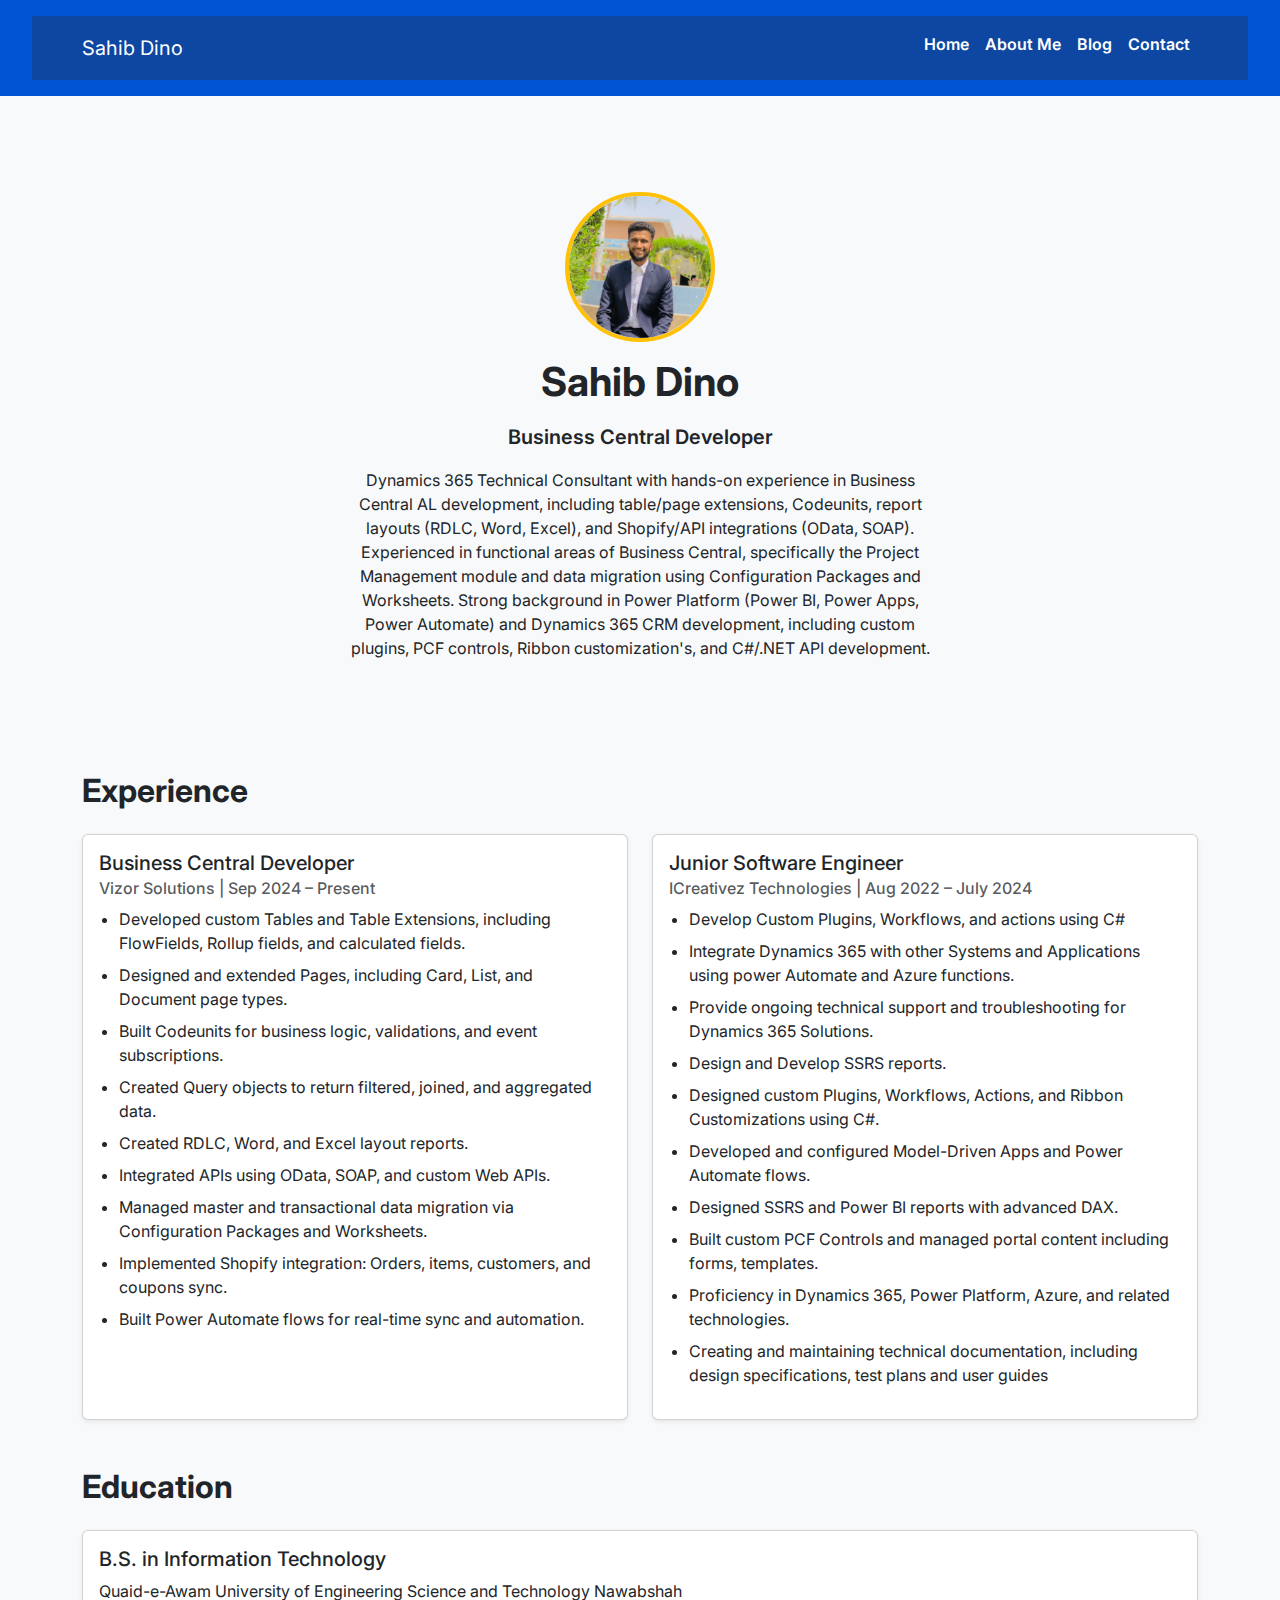
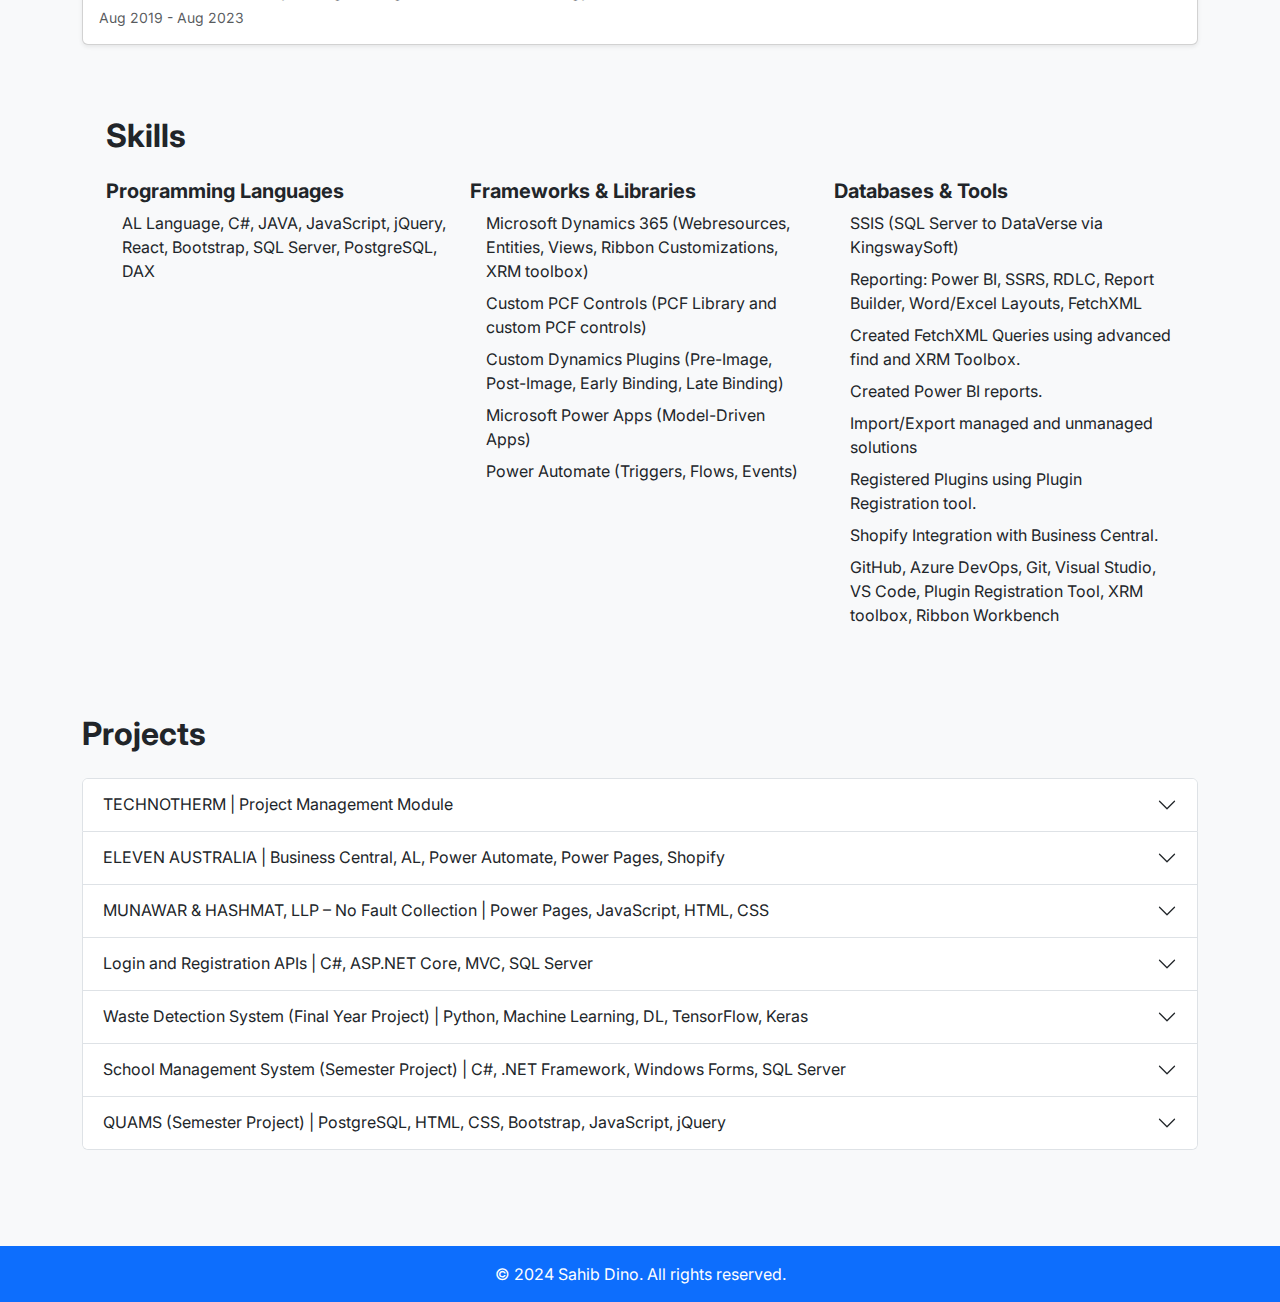
<file: pages/about.html>
<!DOCTYPE html>
<html lang="en">
<head>
    <meta charset="UTF-8" />
    <meta name="viewport" content="width=device-width, initial-scale=1" />
    <title>About Me - Sahib Dino</title>
    <link rel="icon" href="../assets/images/sahib.jpeg" type="image/jpeg" />
    <meta name="description" content="Professional portfolio of Sahib Dino, Business Central Developer. View my projects, blog, and contact me." />
    <link href="https://cdn.jsdelivr.net/npm/bootstrap@5.3.3/dist/css/bootstrap.min.css" rel="stylesheet" />
    <link href="../css/style.css" rel="stylesheet" />
    <link href="https://fonts.googleapis.com/css2?family=Inter&display=swap" rel="stylesheet" />
    <script defer src="../js/main.js"></script>
</head>
<body class="d-flex flex-column min-vh-100">
    <header>
        <nav class="navbar navbar-expand-lg navbar-dark" style="background-color: #0d47a1;">
            <div class="container">
                <a href="index.html" class="navbar-brand">Sahib Dino</a>
                <button class="navbar-toggler" type="button" data-bs-toggle="collapse" data-bs-target="#navbarNavAbout" aria-controls="navbarNavAbout" aria-expanded="false" aria-label="Toggle navigation">
                    <span class="navbar-toggler-icon"></span>
                </button>
                <div class="collapse navbar-collapse" id="navbarNavAbout">
                    <ul class="navbar-nav ms-auto">
                        <li class="nav-item"><a href="index.html" class="nav-link">Home</a></li>
                        <li class="nav-item"><a href="about.html" class="nav-link active" aria-current="page">About Me</a></li>
                        <li class="nav-item"><a href="blog.html" class="nav-link">Blog</a></li>
                        <li class="nav-item"><a href="contact.html" class="nav-link">Contact</a></li>
                    </ul>
                </div>
            </div>
        </nav>
    </header>

    <main class="container my-5 flex-grow-1">
        <!-- Hero Section -->
        <section class="text-center bg-light p-5 rounded mb-5">
            <img src="../assets/images/sahib.jpeg" alt="Sahib Dino Profile Picture" class="rounded-circle border border-4 border-warning mb-3" style="width: 150px; height: 150px; object-fit: cover;" />
            <h1 class="fw-bold mb-3">Sahib Dino</h1>
            <p class="lead fw-semibold">Business Central Developer</p>
            <p class="mx-auto" style="max-width: 600px;">
                Dynamics 365 Technical Consultant with hands-on experience in Business Central AL development, including table/page extensions, Codeunits, report layouts (RDLC, Word, Excel), and Shopify/API integrations (OData, SOAP). Experienced in functional areas of Business Central, specifically the Project Management module and data migration using Configuration Packages and Worksheets. Strong background in Power Platform (Power BI, Power Apps, Power Automate) and Dynamics 365 CRM development, including custom plugins, PCF controls, Ribbon customization's, and C#/.NET API development.
            </p>
        </section>

        <!-- Experience Section -->
        <section class="mb-5">
            <h2 class="fw-bold mb-4">Experience</h2>
            <div class="row g-4">
                <div class="col-12 col-md-6">
                    <div class="card shadow-sm h-100">
                        <div class="card-body">
                            <h5 class="card-title">Business Central Developer</h5>
                            <h6 class="card-subtitle mb-2 text-muted">Vizor Solutions | Sep 2024 – Present</h6>
                            <ul>
                                <li>Developed custom Tables and Table Extensions, including FlowFields, Rollup fields, and calculated fields.</li>
                                <li>Designed and extended Pages, including Card, List, and Document page types.</li>
                                <li>Built Codeunits for business logic, validations, and event subscriptions.</li>
                                <li>Created Query objects to return filtered, joined, and aggregated data.</li>
                                <li>Created RDLC, Word, and Excel layout reports.</li>
                                <li>Integrated APIs using OData, SOAP, and custom Web APIs.</li>
                                <li>Managed master and transactional data migration via Configuration Packages and Worksheets.</li>
                                <li>Implemented Shopify integration: Orders, items, customers, and coupons sync.</li>
                                <li>Built Power Automate flows for real-time sync and automation.</li>
                            </ul>
                        </div>
                    </div>
                </div>
                <div class="col-12 col-md-6">
                    <div class="card shadow-sm h-100">
                        <div class="card-body">
                            <h5 class="card-title">Junior Software Engineer</h5>
                            <h6 class="card-subtitle mb-2 text-muted">ICreativez Technologies | Aug 2022 – July 2024</h6>
                            <ul>
                                <li>Develop Custom Plugins, Workflows, and actions using C#</li>
                                <li>Integrate Dynamics 365 with other Systems and Applications using power Automate and Azure functions.</li>
                                <li>Provide ongoing technical support and troubleshooting for Dynamics 365 Solutions.</li>
                                <li>Design and Develop SSRS reports.</li>
                                <li>Designed custom Plugins, Workflows, Actions, and Ribbon Customizations using C#.</li>
                                <li>Developed and configured Model-Driven Apps and Power Automate flows.</li>
                                <li>Designed SSRS and Power BI reports with advanced DAX.</li>
                                <li>Built custom PCF Controls and managed portal content including forms, templates.</li>
                                <li>Proficiency in Dynamics 365, Power Platform, Azure, and related technologies.</li>
                                <li>Creating and maintaining technical documentation, including design specifications, test plans and user guides</li>
                            </ul>
                        </div>
                    </div>
                </div>
            </div>
        </section>

        <!-- Education Section -->
        <section class="mb-5">
            <h2 class="fw-bold mb-4">Education</h2>
            <div class="card shadow-sm p-3">
                <h5>B.S. in Information Technology</h5>
                <p class="mb-1">Quaid-e-Awam University of Engineering Science and Technology Nawabshah</p>
                <small class="text-muted">Aug 2019 - Aug 2023</small>
            </div>
        </section>

        <!-- Skills Section -->
        <section class="mb-5 bg-light p-4 rounded">
            <h2 class="fw-bold mb-4">Skills</h2>
            <div class="row g-4">
                <div class="col-12 col-md-4">
                    <h5 class="fw-bold">Programming Languages</h5>
                    <ul class="list-unstyled ps-3">
                        <li>AL Language, C#, JAVA, JavaScript, jQuery, React, Bootstrap, SQL Server, PostgreSQL, DAX</li>
                    </ul>
                </div>
                <div class="col-12 col-md-4">
                    <h5 class="fw-bold">Frameworks & Libraries</h5>
                    <ul class="list-unstyled ps-3">
                        <li>Microsoft Dynamics 365 (Webresources, Entities, Views, Ribbon Customizations, XRM toolbox)</li>
                        <li>Custom PCF Controls (PCF Library and custom PCF controls)</li>
                        <li>Custom Dynamics Plugins (Pre-Image, Post-Image, Early Binding, Late Binding)</li>
                        <li>Microsoft Power Apps (Model-Driven Apps)</li>
                        <li>Power Automate (Triggers, Flows, Events)</li>
                    </ul>
                </div>
                <div class="col-12 col-md-4">
                    <h5 class="fw-bold">Databases & Tools</h5>
                    <ul class="list-unstyled ps-3">
                        <li>SSIS (SQL Server to DataVerse via KingswaySoft)</li>
                        <li>Reporting: Power BI, SSRS, RDLC, Report Builder, Word/Excel Layouts, FetchXML</li>
                        <li>Created FetchXML Queries using advanced find and XRM Toolbox.</li>
                        <li>Created Power BI reports.</li>
                        <li>Import/Export managed and unmanaged solutions</li>
                        <li>Registered Plugins using Plugin Registration tool.</li>
                        <li>Shopify Integration with Business Central.</li>
                        <li>GitHub, Azure DevOps, Git, Visual Studio, VS Code, Plugin Registration Tool, XRM toolbox, Ribbon Workbench</li>
                    </ul>
                </div>
            </div>
        </section>

        <!-- Projects Section -->
        <section class="mb-5">
            <h2 class="fw-bold mb-4">Projects</h2>
            <div class="accordion" id="projectsAccordion">
                <div class="accordion-item">
                    <h3 class="accordion-header" id="headingOne">
                        <button class="accordion-button collapsed" type="button" data-bs-toggle="collapse" data-bs-target="#projectOne" aria-expanded="false" aria-controls="projectOne">
                            TECHNOTHERM | Project Management Module
                        </button>
                    </h3>
                    <div id="projectOne" class="accordion-collapse collapse" aria-labelledby="headingOne" data-bs-parent="#projectsAccordion">
                        <div class="accordion-body">
                            <ul>
                                <li>Played a key functional role in implementing and configuring the full Project Management module in Business Central.</li>
                                <li>Set up Projects, Project Tasks, and Planning Lines for both billable and budgeted scenarios.</li>
                                <li>Configured Dimensions and Posting Groups for accurate project-based accounting and reporting.</li>
                                <li>Enabled and managed Timesheet functionality for tracking resource hours and approvals.</li>
                                <li>Set up Resources, defined Capacity, and managed Availability Planning.</li>
                                <li>Integrated Items, Resources, and G/L Accounts within the project structure for real-time financial tracking.</li>
                                <li>Conducted functional testing, identified process gaps, and provided improvement recommendations based on business requirements.</li>
                            </ul>
                        </div>
                    </div>
                </div>
                <div class="accordion-item">
                    <h3 class="accordion-header" id="headingTwo">
                        <button class="accordion-button collapsed" type="button" data-bs-toggle="collapse" data-bs-target="#projectTwo" aria-expanded="false" aria-controls="projectTwo">
                            ELEVEN AUSTRALIA | Business Central, AL, Power Automate, Power Pages, Shopify
                        </button>
                    </h3>
                    <div id="projectTwo" class="accordion-collapse collapse" aria-labelledby="headingTwo" data-bs-parent="#projectsAccordion">
                        <div class="accordion-body">
                            <ul>
                                <li>Customized tables and pages using AL, adding fields to support Power BI reporting.</li>
                                <li>Performed CRM customizations to align system behavior with client-specific workflows.</li>
                                <li>Designed and configured Power Apps Portals and Power Pages, including custom forms, layout, and navigation structure.</li>
                                <li>Developed and maintained Power Automate flows to automate business processes.</li>
                                <li>Implemented Shopify integration with Business Central for real-time syncing of orders, items, and customer data.</li>
                                <li>Applied UI-level enhancements and fixes to ensure a smoother and more user-friendly experience.</li>
                            </ul>
                        </div>
                    </div>
                </div>
                <div class="accordion-item">
                    <h3 class="accordion-header" id="headingThree">
                        <button class="accordion-button collapsed" type="button" data-bs-toggle="collapse" data-bs-target="#projectThree" aria-expanded="false" aria-controls="projectThree">
                            MUNAWAR & HASHMAT, LLP – No Fault Collection | Power Pages, JavaScript, HTML, CSS
                        </button>
                    </h3>
                    <div id="projectThree" class="accordion-collapse collapse" aria-labelledby="headingThree" data-bs-parent="#projectsAccordion">
                        <div class="accordion-body">
                            <ul>
                                <li>Worked on the implementation of a No-Fault Collection System within Microsoft Dynamics 365 CRM. Designed a custom No-Fault Portal to support client-side interactions.</li>
                            </ul>
                        </div>
                    </div>
                </div>
                <div class="accordion-item">
                    <h3 class="accordion-header" id="headingFour">
                        <button class="accordion-button collapsed" type="button" data-bs-toggle="collapse" data-bs-target="#projectFour" aria-expanded="false" aria-controls="projectFour">
                            Login and Registration APIs | C#, ASP.NET Core, MVC, SQL Server
                        </button>
                    </h3>
                    <div id="projectFour" class="accordion-collapse collapse" aria-labelledby="headingFour" data-bs-parent="#projectsAccordion">
                        <div class="accordion-body">
                            <ul>
                                <li>Developed APIs for user login and registration using C#, ASP.NET Core, MVC, and SQL Server.</li>
                            </ul>
                        </div>
                    </div>
                </div>
                <div class="accordion-item">
                    <h3 class="accordion-header" id="headingFive">
                        <button class="accordion-button collapsed" type="button" data-bs-toggle="collapse" data-bs-target="#projectFive" aria-expanded="false" aria-controls="projectFive">
                            Waste Detection System (Final Year Project) | Python, Machine Learning, DL, TensorFlow, Keras
                        </button>
                    </h3>
                    <div id="projectFive" class="accordion-collapse collapse" aria-labelledby="headingFive" data-bs-parent="#projectsAccordion">
                        <div class="accordion-body">
                            <ul>
                                <li>Developed a full-stack ML system to detect solid waste using Python, Machine Learning, and Deep Learning.</li>
                                <li>Incorporated image recognition to identify waste types, A/B tested CNN algorithms using TensorFlow and Keras, with ResNet achieving the highest accuracy of 92%.</li>
                            </ul>
                        </div>
                    </div>
                </div>
                <div class="accordion-item">
                    <h3 class="accordion-header" id="headingSix">
                        <button class="accordion-button collapsed" type="button" data-bs-toggle="collapse" data-bs-target="#projectSix" aria-expanded="false" aria-controls="projectSix">
                            School Management System (Semester Project) | C#, .NET Framework, Windows Forms, SQL Server
                        </button>
                    </h3>
                    <div id="projectSix" class="accordion-collapse collapse" aria-labelledby="headingSix" data-bs-parent="#projectsAccordion">
                        <div class="accordion-body">
                            <ul>
                                <li>Developed a comprehensive desktop application for managing school operations using C# and Windows Forms.</li>
                                <li>Integrated SQL Server for database management, enabling efficient handling of student records, class schedules, and grades.</li>
                            </ul>
                        </div>
                    </div>
                </div>
                <div class="accordion-item">
                    <h3 class="accordion-header" id="headingSeven">
                        <button class="accordion-button collapsed" type="button" data-bs-toggle="collapse" data-bs-target="#projectSeven" aria-expanded="false" aria-controls="projectSeven">
                            QUAMS (Semester Project) | PostgreSQL, HTML, CSS, Bootstrap, JavaScript, jQuery
                        </button>
                    </h3>
                    <div id="projectSeven" class="accordion-collapse collapse" aria-labelledby="headingSeven" data-bs-parent="#projectsAccordion">
                        <div class="accordion-body">
                            <ul>
                                <li>Designed and developed the database architecture for QUAMS (Quaid Awam University Attendance Management System) using PostgreSQL.</li>
                                <li>Implemented comprehensive functionality for managing attendance across all departments, subjects, teachers, and batches, providing a robust system for tracking and organizing academic data.</li>
                                <li>Designed the front end of QUAMS (Quaid Awam University Attendance Management System) using HTML, CSS, Bootstrap, JavaScript, and jQuery to create a responsive and user-friendly interface for managing attendance data.</li>
                            </ul>
                        </div>
                    </div>
                </div>
           </div>
        </section>
    </main>

   <footer class="bg-primary text-white text-center py-3 mt-auto">       <p class="mb-0">&copy; 2024 Sahib Dino. All rights reserved.</p>
   </footer>

    <script src="https://cdn.jsdelivr.net/npm/bootstrap@5.3.3/dist/js/bootstrap.bundle.min.js"></script>
</body>
</html>
</file>
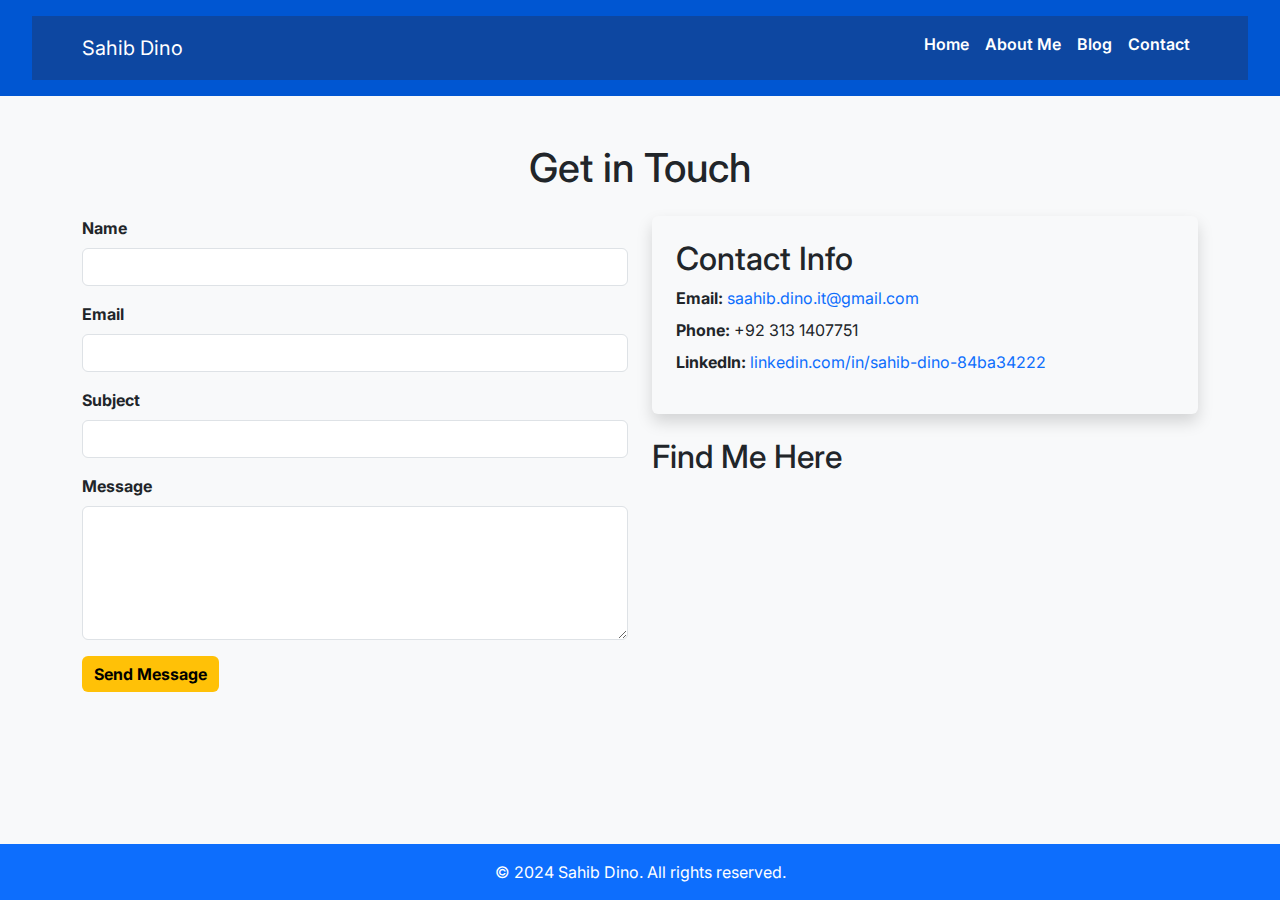
<file: pages/contact.html>
<!DOCTYPE html>
<html lang="en">
<head>
    <meta charset="UTF-8" />
    <meta name="viewport" content="width=device-width, initial-scale=1" />
    <title>Contact - Sahib Dino</title>
    <link rel="icon" href="../assets/images/sahib.jpeg" type="image/jpeg" />
    <meta name="description" content="Contact Sahib Dino via the responsive contact form or find contact info and location." />
    <link href="https://cdn.jsdelivr.net/npm/bootstrap@5.3.3/dist/css/bootstrap.min.css" rel="stylesheet" />
    <link href="../css/style.css" rel="stylesheet" />
    <link href="https://fonts.googleapis.com/css2?family=Inter&display=swap" rel="stylesheet" />
    <script defer src="../js/main.js"></script>
</head>
<body class="d-flex flex-column min-vh-100">
    <header>
        <nav class="navbar navbar-expand-lg navbar-dark" style="background-color: #0d47a1;">
            <div class="container">
                <a href="index.html" class="navbar-brand">Sahib Dino</a>
                <button class="navbar-toggler" type="button" data-bs-toggle="collapse" data-bs-target="#navbarNavContact" aria-controls="navbarNavContact" aria-expanded="false" aria-label="Toggle navigation">
                    <span class="navbar-toggler-icon"></span>
                </button>
                <div class="collapse navbar-collapse" id="navbarNavContact">
                    <ul class="navbar-nav ms-auto">
                        <li class="nav-item"><a href="index.html" class="nav-link">Home</a></li>
                        <li class="nav-item"><a href="about.html" class="nav-link">About Me</a></li>
                        <li class="nav-item"><a href="blog.html" class="nav-link">Blog</a></li>
                        <li class="nav-item"><a href="contact.html" class="nav-link active" aria-current="page">Contact</a></li>
                    </ul>
                </div>
            </div>
        </nav>
    </header>

    <main class="container flex-grow-1 py-5">
        <h1 class="mb-4 text-center">Get in Touch</h1>
        <div class="row g-4">
            <div class="col-lg-6">
                <form id="contactForm" novalidate>
                    <div class="mb-3">
                        <label for="name" class="form-label fw-bold text-dark">Name</label>
                        <input type="text" id="name" name="name" class="form-control" required />
                    </div>
                    <div class="mb-3">
                        <label for="email" class="form-label fw-bold text-dark">Email</label>
                        <input type="email" id="email" name="email" class="form-control" required />
                    </div>
                    <div class="mb-3">
                        <label for="subject" class="form-label fw-bold text-dark">Subject</label>
                        <input type="text" id="subject" name="subject" class="form-control" required />
                    </div>
                    <div class="mb-3">
                        <label for="message" class="form-label fw-bold text-dark">Message</label>
                        <textarea id="message" name="message" rows="5" class="form-control" required></textarea>
                    </div>
                    <button type="submit" class="btn btn-primary fw-bold">Send Message</button>
                    <p id="formMessage" role="alert" aria-live="polite" class="mt-3"></p>
                </form>
            </div>
            <div class="col-lg-6">
                <div class="bg-light p-4 rounded shadow">
                    <h2>Contact Info</h2>
                    <ul class="list-unstyled">
                        <li><strong>Email:</strong> <a href="mailto:saahib.dino.it@gmail.com">saahib.dino.it@gmail.com</a></li>
                        <li><strong>Phone:</strong> +92 313 1407751</li>
                        <li><strong>LinkedIn:</strong> <a href="https://linkedin.com/in/sahib-dino-84ba34222" target="_blank" rel="noopener noreferrer">linkedin.com/in/sahib-dino-84ba34222</a></li>
                    </ul>
                </div>
                <div class="mt-4">
                    <h2>Find Me Here</h2>
                    <iframe
                        src="https://www.google.com/maps/embed?pb=!1m18!1m12!1m3!1d3153.019927927927!2d-122.4194154846813!3d37.77492977975944!2m3!1f0!2f0!3f0!3m2!1i1024!2i768!4f13.1!3m3!1m2!1s0x8085809c5b1a1a1b%3A0x4a1a1a1a1a1a1a1a!2sSan%20Francisco%2C%20CA!5e0!3m2!1sen!2sus!4v1610000000000!5m2!1sen!2sus"
                        width="100%" height="300" style="border:0;" allowfullscreen="" loading="lazy" class="rounded"></iframe>
                </div>
            </div>
        </div>
    </main>

    <footer class="bg-primary text-white text-center py-3 mt-auto">
        <p class="mb-0">&copy; 2024 Sahib Dino. All rights reserved.</p>
    </footer>

    <script>
        // Form validation and submission mockup
        const contactForm = document.getElementById('contactForm');
        const formMessage = document.getElementById('formMessage');

        contactForm.addEventListener('submit', (e) => {
            e.preventDefault();

            if (!contactForm.checkValidity()) {
                formMessage.textContent = 'Please fill out all fields correctly.';
                formMessage.style.color = 'red';
                return;
            }

            formMessage.textContent = 'Form submitted!';
            formMessage.style.color = 'green';

            contactForm.reset();
        });
    </script>

    <script src="https://cdn.jsdelivr.net/npm/bootstrap@5.3.3/dist/js/bootstrap.bundle.min.js"></script>
</body>
</html>
</file>
<file: css/style.css>
/* Reset and base styles */
* {
    margin: 0;
    padding: 0;
    box-sizing: border-box;
}

body {
    font-family: 'Inter', 'Roboto', 'Open Sans', sans-serif;
    background-color: #f8f9fa; /* Light Gray */
    color: #212529; /* Neutral dark gray */
    line-height: 1.5;
    font-size: 16px;
    min-height: 100vh;
    display: flex;
    flex-direction: column;
}

/* Header and Navigation */
header {
    background-color: #0056D2; /* Deep Royal Blue */
    color: white;
    padding: 1rem 2rem;
}

.navbar-dark .navbar-nav .nav-link {
    color: white;
    font-weight: 600;
    transition: color 0.3s ease;
}

.navbar-dark .navbar-nav .nav-link:hover,
.navbar-dark .navbar-nav .nav-link:focus {
    color: #1A73E8; /* Slightly lighter blue */
}

/* Buttons */
.btn-primary {
    background-color: #FFC107; /* Warm Amber */
    color: #000000;
    border: none;
    font-weight: 600;
    transition: background-color 0.3s ease;
}

.btn-primary:hover,
.btn-primary:focus {
    background-color: #e0a800; /* Darker amber */
    color: #000000;
}

.btn-outline-primary {
    color: #0056D2;
    border-color: #0056D2;
    font-weight: 600;
}

.btn-outline-primary:hover,
.btn-outline-primary:focus {
    background-color: #0056D2;
    color: white;
}

/* Hero Section */
.hero {
    background-color: #1C1F26; /* Dark Gray */
    color: white;
    padding: 3rem 1rem;
    text-align: center;
}

.hero img {
    border: 4px solid #42a5f5; /* Light Blue accent */
    border-radius: 50%;
    width: 150px;
    height: 150px;
    object-fit: cover;
    margin-bottom: 1rem;
}

/* Section backgrounds */
.section-light {
    background-color: #f8f9fa; /* Very Light Gray */
    padding: 2rem 1rem;
    border-radius: 0.5rem;
    margin-bottom: 2rem;
}

/* Cards */
.card {
    background-color: white;
    box-shadow: 0 0 10px rgba(0,0,0,0.1);
}

/* Links */
a {
    color: #0D6EFD; /* Bootstrap default link blue */
    text-decoration: none;
    transition: color 0.3s ease;
}

a:hover,
a:focus {
    color: #0B5ED7; /* Slightly darker */
    text-decoration: underline;
}

/* Footer */
footer {
    background-color: #0056D2; /* Deep Royal Blue */
    color: white;
    text-align: center;
    padding: 1rem 2rem;
    margin-top: auto;
}

/* Responsive adjustments */
@media (max-width: 768px) {
    .hero {
        padding: 2rem 1rem;
    }
}

/* Accordion enhancements */
.accordion-button:not(.collapsed) {
    color: #0056D2;
    background-color: #e9f1fb; /* Light Blue background */
    font-weight: 600;
}

.accordion-button:hover {
    background-color: #d0e2fb;
}

/* List styling */
ul {
    padding-left: 1.25rem;
    margin-bottom: 1rem;
}

ul li {
    margin-bottom: 0.5rem;
}

/* Optional hover effect on list items */
ul li:hover {
    background-color: #f0f8ff;
    cursor: default;
}
</file>
